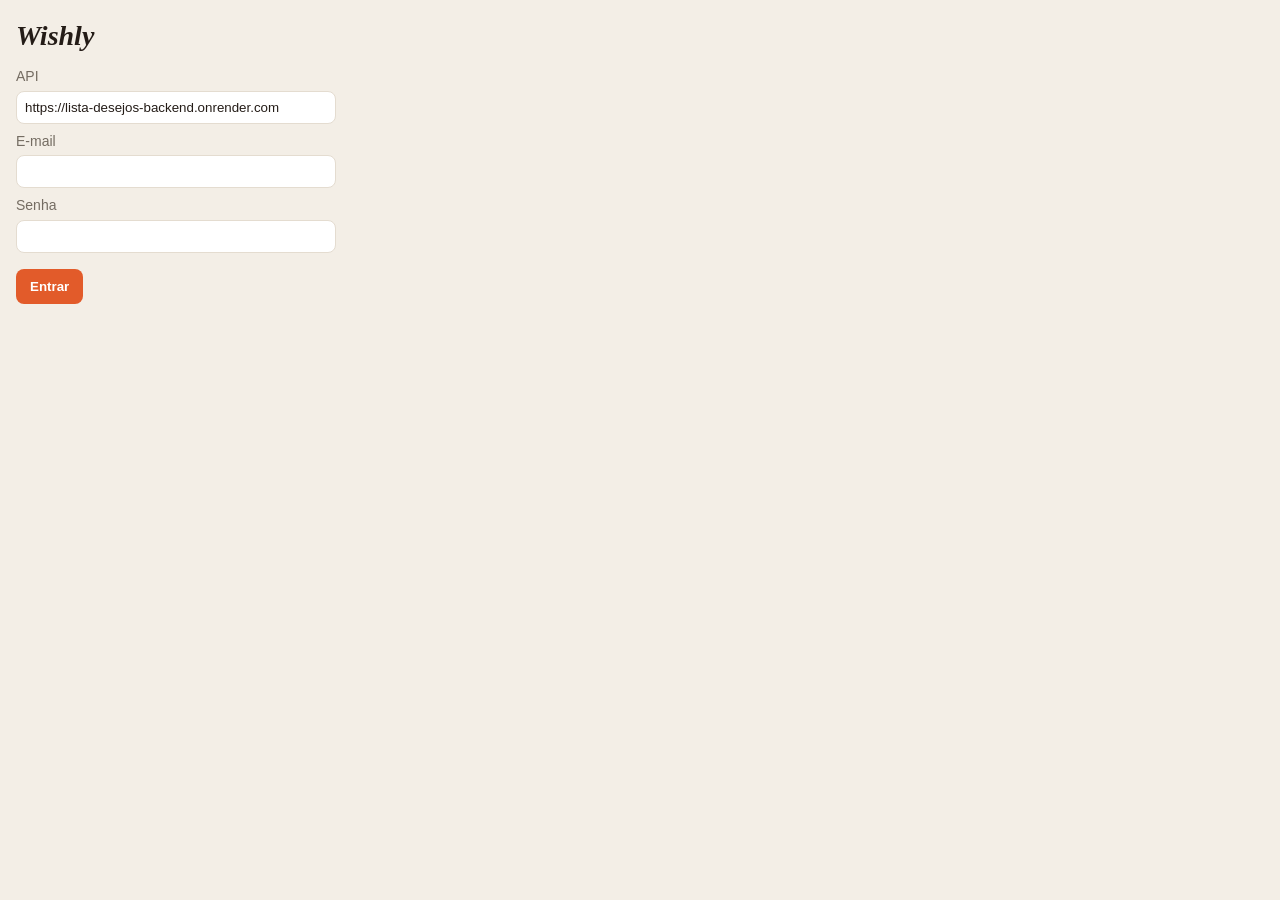
<file: extension/popup.html>
<!doctype html>
<html lang="pt-BR">
<head>
  <meta charset="utf-8">
  <title>Wishly</title>
  <link rel="stylesheet" href="popup.css">
</head>
<body>
  <h1>Wishly</h1>
  <label>API
    <input id="api" type="url" value="https://lista-desejos-backend.onrender.com">
  </label>
  <form id="login">
    <label>E-mail <input id="email" type="email" autocomplete="username" required></label>
    <label>Senha <input id="password" type="password" autocomplete="current-password" required></label>
    <button type="submit">Entrar</button>
  </form>
  <form id="add" hidden>
    <p id="who"></p>
    <label>Lista <select id="list"></select></label>
    <label>Nome <input id="title" type="text"></label>
    <label>Link <input id="url" type="url" required></label>
    <label>Prioridade
      <select id="priority">
        <option value="muito">Quero muito</option>
        <option value="quero" selected>Quero</option>
        <option value="talvez">Talvez</option>
      </select>
    </label>
    <label>Nota <textarea id="note" rows="2"></textarea></label>
    <button type="submit">Adicionar</button>
    <button id="logout" type="button">Sair</button>
  </form>
  <p id="message" role="status"></p>
  <script src="popup.js"></script>
</body>
</html>
</file>
<file: extension/popup.css>
body {
  margin: 0;
  width: 320px;
  padding: 16px;
  font: 14px/1.4 "Segoe UI", sans-serif;
  color: #241c17;
  background: #f3eee6;
}
h1 { margin: 0 0 12px; font-family: Georgia, serif; font-style: italic; font-size: 28px; }
label { display: block; margin-bottom: 8px; color: #746c62; }
input, select, textarea {
  width: 100%;
  box-sizing: border-box;
  margin-top: 4px;
  padding: 8px;
  border: 1px solid #e4dcd0;
  border-radius: 8px;
  background: #fff;
  color: #241c17;
}
button {
  margin-top: 8px;
  margin-right: 8px;
  padding: 10px 14px;
  border: 0;
  border-radius: 8px;
  background: #e25b2a;
  color: #fff;
  font-weight: 700;
}
#logout { background: transparent; color: #241c17; }
#message { min-height: 1.2em; }
</file>
